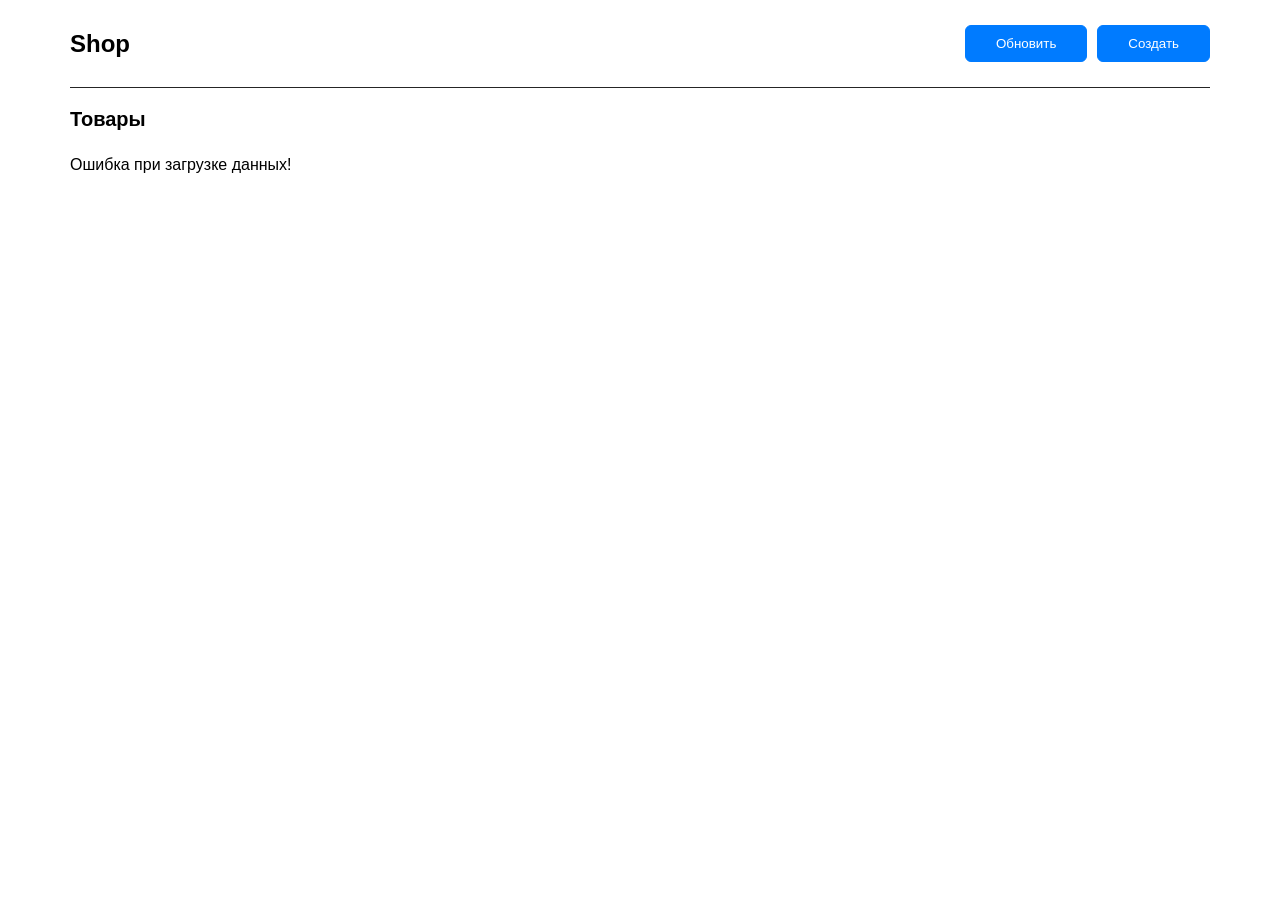
<file: dz4/index.html>
<!DOCTYPE html>
<html lang="en">
  <head>
    <meta charset="UTF-8" />
    <meta name="viewport" content="width=device-width, initial-scale=1.0" />
    <title>Document</title>
    <link rel="stylesheet" href="./style.css" />
  </head>

  <body>
    <header class="header">
      <div class="container header-container">
        <h2 class="header-shop">Shop</h2>
        <div class="header-buttons">
          <button class="header-button" id="refresh">Обновить</button>
          <button class="header-button">Создать</button>
        </div>
      </div>
    </header>
    <div class="products">
      <div class="container">
        <h3 class="products-title">Товары</h3>
        <div class="row"></div>
      </div>
    </div>

    
    <script src="./main.js"></script>
  </body>
</html>
</file>
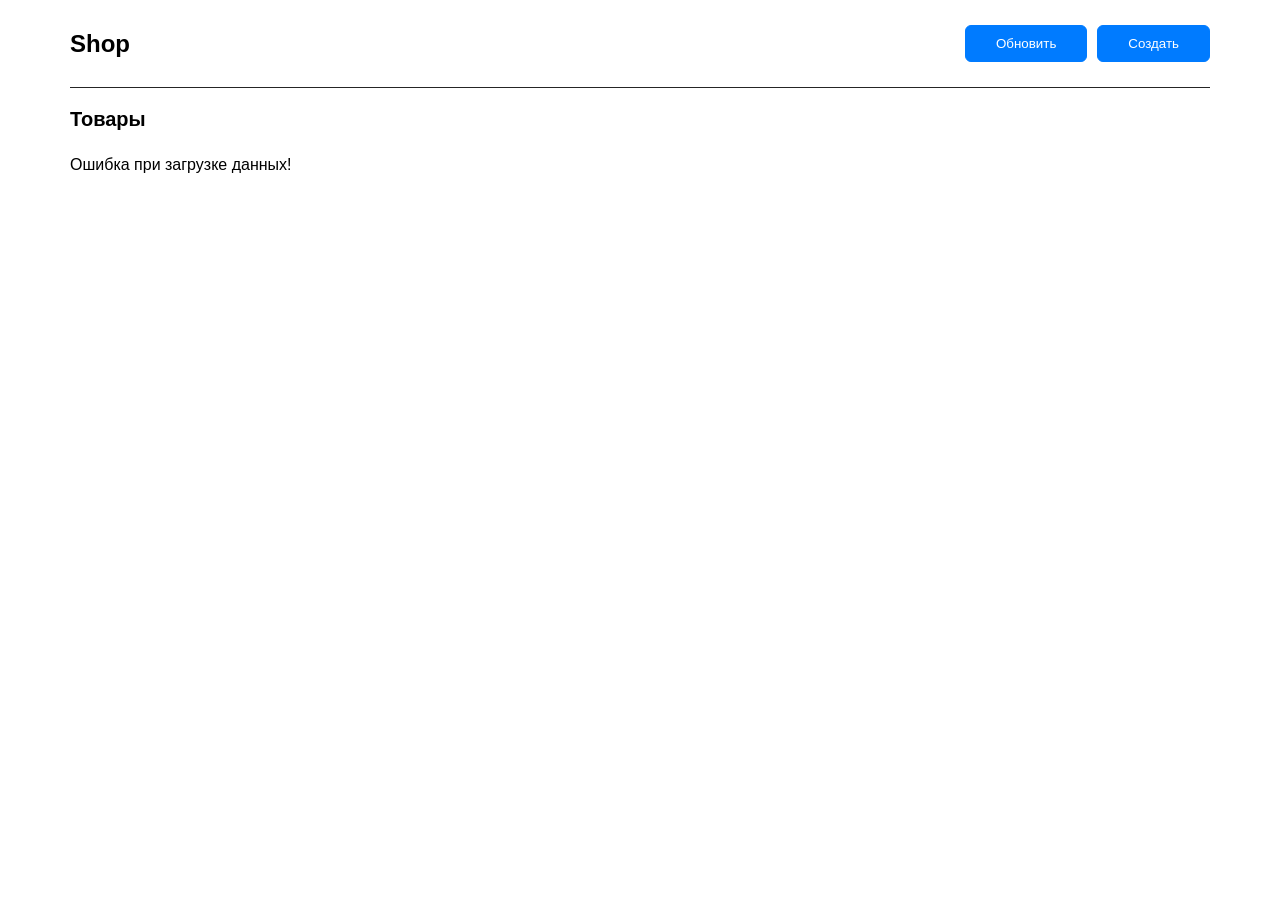
<file: dz5/index.html>
<!DOCTYPE html>
<html lang="en">
  <head>
    <meta charset="UTF-8" />
    <meta name="viewport" content="width=device-width, initial-scale=1.0" />
    <title>Document</title>
    <link rel="stylesheet" href="./style.css" />
  </head>

  <body>
    <header class="header">
      <div class="container header-container">
        <h2 class="header-shop">Shop</h2>
        <div class="header-buttons">
          <button class="header-button" id="refresh">Обновить</button>
          <button class="header-button"><a href="./create/create.html">Создать</a></button>
        </div>
      </div>
    </header>
    <div class="products">
      <div class="container">
        <h3 class="products-title">Товары</h3>
        <div class="row"></div>
      </div>
    </div>

    <script src="./main.js"></script>
  </body>
</html>
</file>
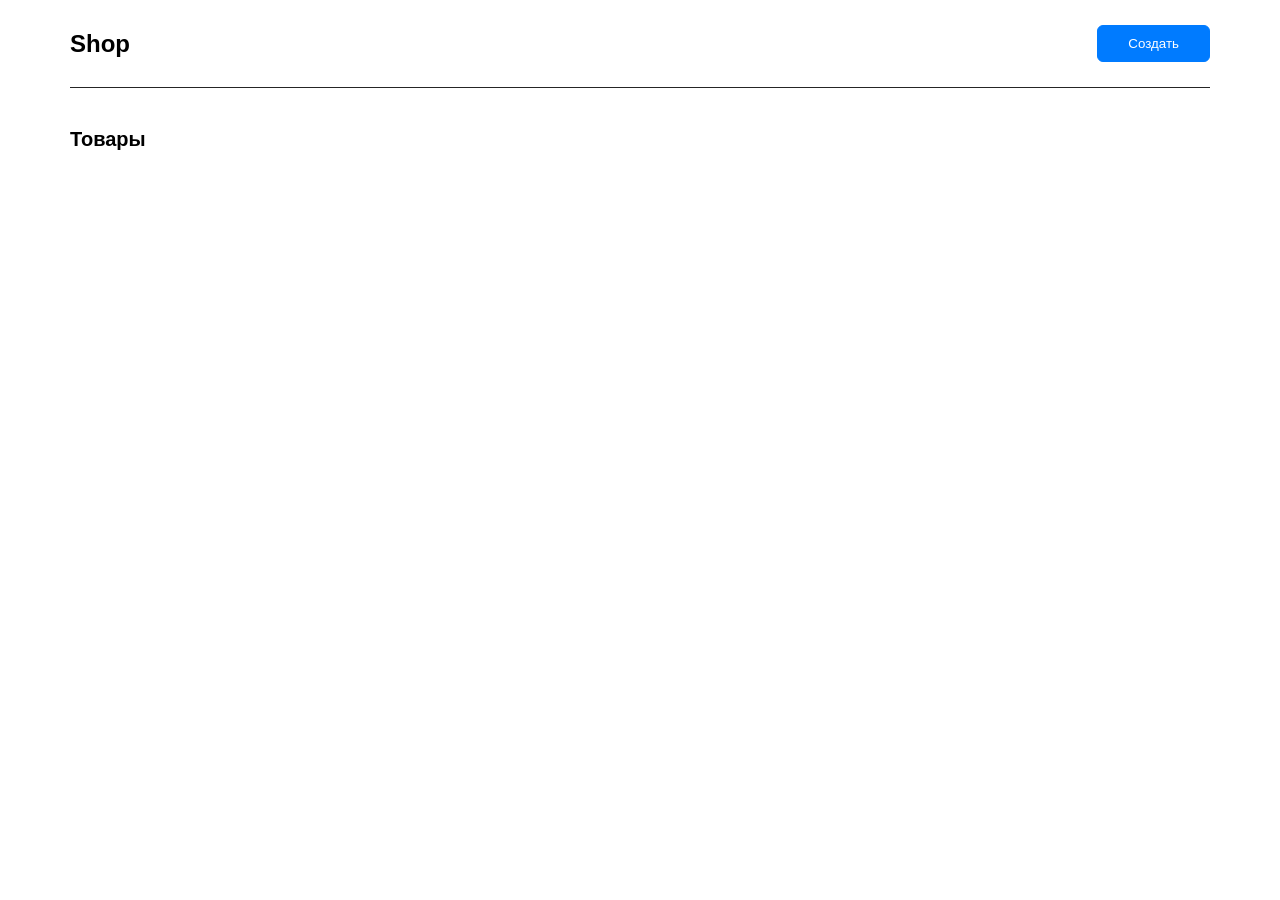
<file: dz6/index.html>
<!DOCTYPE html>
<html lang="en">

<head>
    <meta charset="UTF-8">
    <meta name="viewport" content="width=device-width, initial-scale=1.0">
    <title>Lesson 4 Practice</title>
    <link rel="stylesheet" href="style.css">
</head>

<body>
    <header class="header">
        <div class="container header-container">
            <h2 class="header-shop">Shop</h2>
            <a href="./create/create.html"><button class="header-button">Создать</button></a>
        </div>
    </header>

    <div class="products">
        <div class="container">
            <h3 class="products-title">Товары</h3>
            <div class="row"></div>
        </div>
    </div>

    <script src="./main.js"></script>
</body>

</html>
</file>
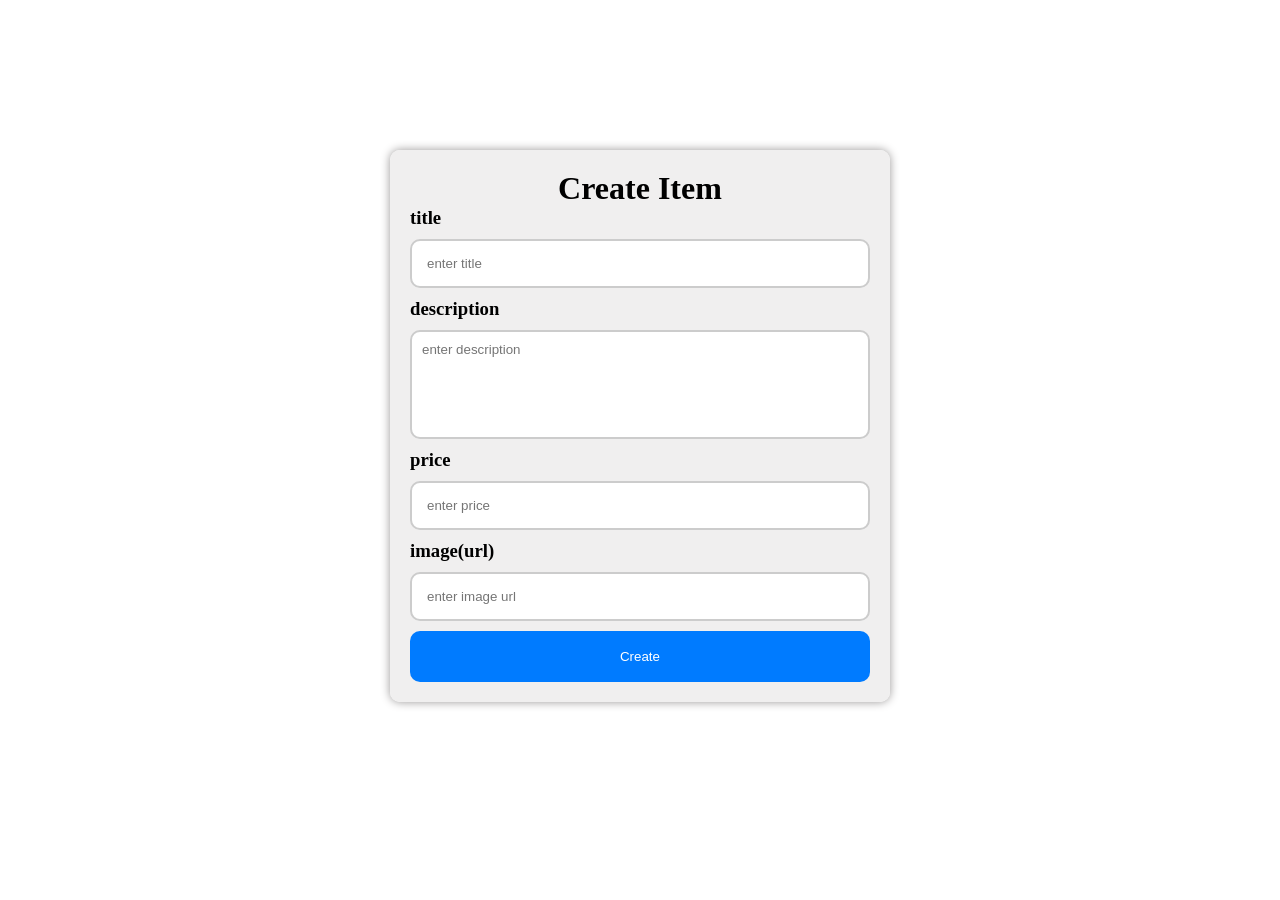
<file: dz5/create/create.html>
<!DOCTYPE html>
<html lang="en">
<head>
    <meta charset="UTF-8">
    <meta name="viewport" content="width=device-width, initial-scale=1.0">
    <title>Document</title>
    <link rel="stylesheet" href="./create.css">
</head>
<body>

    
    <div class="container">
        <h1>Create Item</h1>
        <h3>title</h3>
        <input type="text" placeholder="enter title">
        <h3>description</h3>
        <input class="description" type="text" placeholder="enter description">
        <h3>price</h3>
        <input type="text" placeholder="enter price">
        <h3>image(url)</h3>
        <input type="url" placeholder="enter image url">
        <button>Create</button>
    </div>
    
    
</body>
</html>
</file>
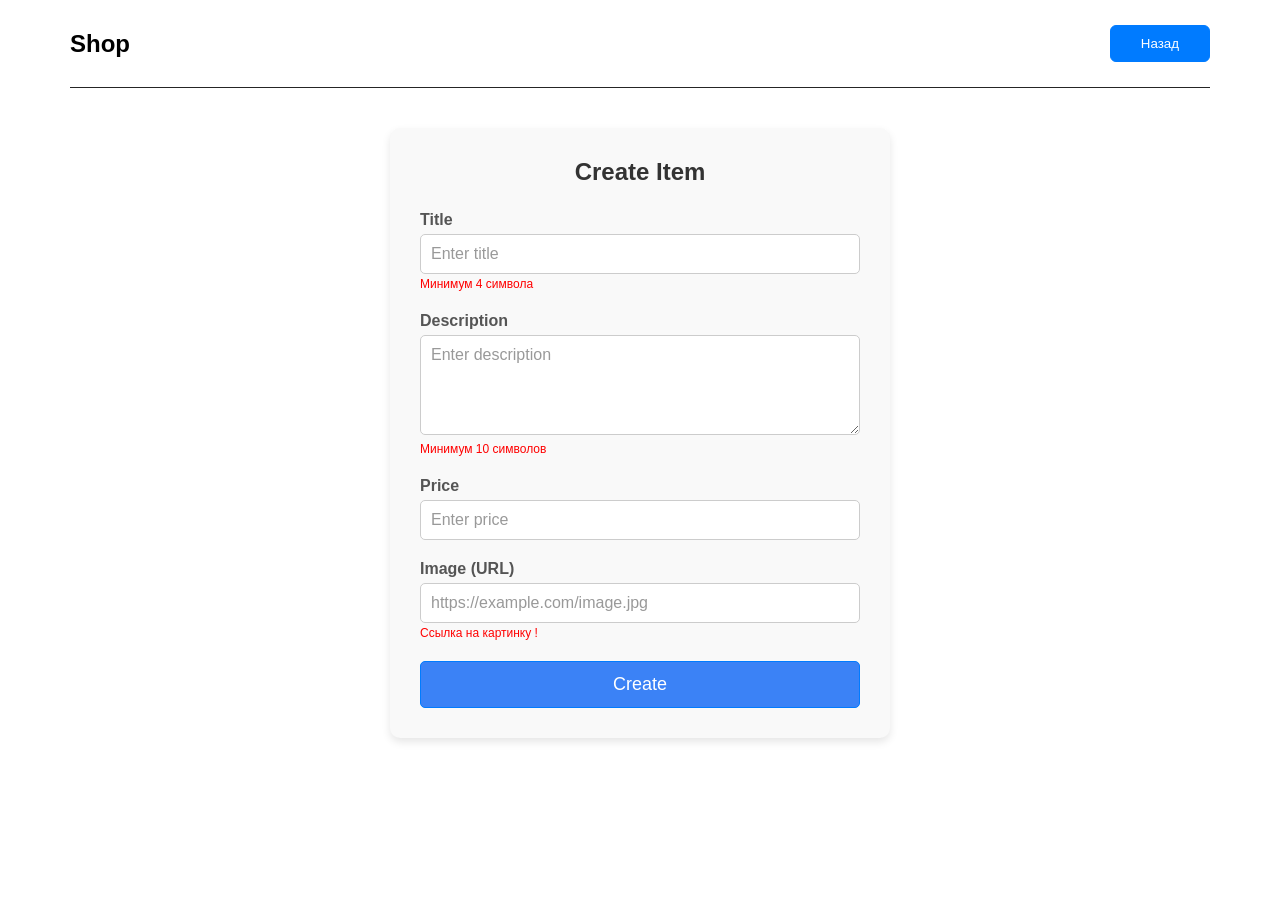
<file: dz6/create/create.html>
<!-- Валидация формы
    title ≥ 4 символов, description ≥ 10 символов;
    price — положительное число;
    image — валидный URL (простая проверка через try { new URL(image) }).
    Под каждым полем показывай текст ошибки (красным), если поле невалидно. -->
<!DOCTYPE html>
<html lang="en">

<head>
    <meta charset="UTF-8">
    <meta name="viewport" content="width=device-width, initial-scale=1.0">
    <link rel="stylesheet" href="../style.css">
    <title>Create Item</title>
</head>

<body>

    <header class="header">
        <div class="container header-container">
            <h2 class="header-shop"><a href="../index.html">Shop</a></h2>
            <button class="header-button">
                <a href="../index.html">Назад</a>
            </button>
        </div>
    </header>


    <div class="container-2">
        <h2>Create Item</h2>

        <form id="create-item-form">
            <div class="forms">
                <label for="title">Title</label>
                <input type="text" id="title" name="title" placeholder="Enter title">
                <span id="title-error" class="error"></span>
            </div>

            <div class="forms">
                <label for="description">Description</label>
                <textarea id="description" name="description" placeholder="Enter description"></textarea>
                <span id="description-error" class="error"></span>
            </div>

            <div class="forms">
                <label for="price">Price</label>
                <input type="text" id="price" name="price" placeholder="Enter price">
                <span id="price-error" class="error"></span>
            </div>

            <div class="forms">
                <label for="image">Image (URL)</label>
                <input type="url" id="image" name="image" placeholder="https://example.com/image.jpg">
                <span id="image-error" class="error"></span>
            </div>

            <button class="btn-create" type="submit">Create</button>
        </form>
    </div>

    <script src="./create.js"></script>
</body>

</html>
</file>
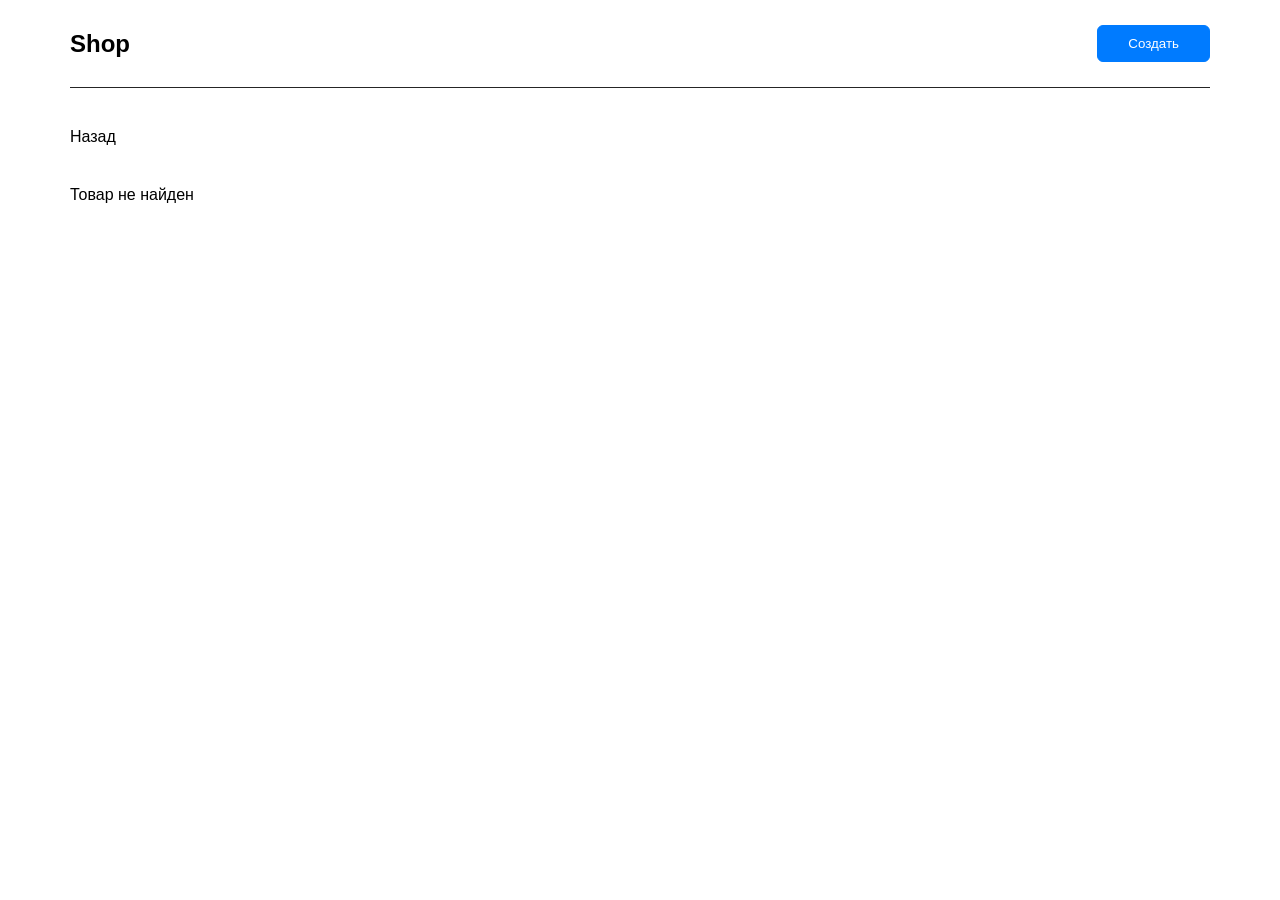
<file: dz6/detail/detail.html>
<!DOCTYPE html>
<html lang="en">
  <head>
    <meta charset="UTF-8" />
    <meta name="viewport" content="width=device-width, initial-scale=1.0" />
    <title>Document</title>
    <link rel="stylesheet" href="../style.css" />
  </head>
  <body>
    <header class="header">
      <div class="container header-container">
        <h2 class="header-shop">Shop</h2>
        <a href="./create/create.html"
          ><button class="header-button">Создать</button></a
        >
      </div>
    </header>
    <div class="container">
      <a href="../index.html">Назад</a>
    </div>
    <div id="container" class="container"></div>
    <script src="./detail.js"></script>
  </body>
</html>
</file>
<file: dz4/style.css>
* {
    margin: 0;
    padding: 0;
    box-sizing: border-box;
    font-family: sans-serif;
  }
  
  a {
    text-decoration: none;
    color: inherit;
  }
  
  .container {
    max-width: 1140px;
    width: 100%;
    margin: 0 auto;
  }
  
  .row {
    display: flex;
    flex-wrap: wrap;
    row-gap: 30px;
  }
  
  .col-4 {
    width: 33.3%;
    padding: 0 15px;
  }
  .header-container {
    display: flex;
    align-items: center;
    justify-content: space-between;
    padding: 25px 0;
    border-bottom: 1px solid #252525;
  }
  .header-button {
    background-color: #007bff;
    color: #fff;
    border: 1px solid #007bff;
    padding: 10px 30px;
    border-radius: 6px;
    cursor: pointer;
    transition: all 0.3s;
    display: block;
  }
  .header-button:hover {
    background-color: #fff;
    color: #007bff;
  }
  .products-title {
    margin: 20px 0 25px;
    font-size: 20px;
  }
  
  .products-content img {
    height: 350px;
    object-fit: contain;
  }
  
  .products-content {
    -webkit-box-shadow: 0px 5px 10px 2px rgba(34, 60, 80, 0.2);
    -moz-box-shadow: 0px 5px 10px 2px rgba(34, 60, 80, 0.2);
    box-shadow: 0px 5px 10px 2px rgba(34, 60, 80, 0.2);
    padding: 10px;
    display: flex;
    flex-direction: column;
    row-gap: 10px;
    border-radius: 10px;
  }


  .header-buttons {
    display: flex;
    gap: 10px;
  }
</file>
<file: dz5/style.css>
* {
    margin: 0;
    padding: 0;
    box-sizing: border-box;
    font-family: sans-serif;
  }
  
  a {
    text-decoration: none;
    color: inherit;
  }
  
  .container {
    max-width: 1140px;
    width: 100%;
    margin: 0 auto;
  }
  
  .row {
    display: flex;
    flex-wrap: wrap;
    row-gap: 30px;
  }
  
  .col-4 {
    width: 33.3%;
    padding: 0 15px;
  }
  .header-container {
    display: flex;
    align-items: center;
    justify-content: space-between;
    padding: 25px 0;
    border-bottom: 1px solid #252525;
  }
  .header-button {
    background-color: #007bff;
    color: #fff;
    border: 1px solid #007bff;
    padding: 10px 30px;
    border-radius: 6px;
    cursor: pointer;
    transition: all 0.3s;
    display: block;
  }
  .header-button:hover {
    background-color: #fff;
    color: #007bff;
  }
  .products-title {
    margin: 20px 0 25px;
    font-size: 20px;
  }
  
  .products-content img {
    height: 350px;
    object-fit: contain;
  }
  
  .products-content {
    -webkit-box-shadow: 0px 5px 10px 2px rgba(34, 60, 80, 0.2);
    -moz-box-shadow: 0px 5px 10px 2px rgba(34, 60, 80, 0.2);
    box-shadow: 0px 5px 10px 2px rgba(34, 60, 80, 0.2);
    padding: 10px;
    display: flex;
    flex-direction: column;
    row-gap: 10px;
    border-radius: 10px;
  }


  .header-buttons {
    display: flex;
    gap: 10px;
  }
</file>
<file: dz6/style.css>
* {
    margin: 0;
    padding: 0;
    box-sizing: border-box;
    font-family: sans-serif;
}

a {
    text-decoration: none;
    color: inherit;
}
.container {
    max-width: 1140px;
    width: 100%;
    margin: 0 auto;
    margin-bottom: 40px;
}

.row {
    display: flex;
    flex-wrap: wrap;
    row-gap: 30px;
}

.col-4 {
    width: 33.3%;
    padding: 0 15px;
}

.header-container {
    display: flex;
    align-items: center;
    justify-content: space-between;
    padding: 25px 0;
    border-bottom: 1px solid #252525;
}

.header-button {
    background-color: #007bff;
    color: #fff;
    border: 1px solid #007bff;
    padding: 10px 30px;
    border-radius: 6px;
    cursor: pointer;
    transition: all 0.3s;
    display: block;
}

.header-button:hover {
    background-color: #fff;
    color: #007bff;
}

.products-title {
    margin: 20px 0 25px;
    font-size: 20px;
}

.products-content img {
    height: 350px;
    object-fit: contain;
}

.products-content {
    -webkit-box-shadow: 0px 5px 10px 2px rgba(34, 60, 80, 0.2);
    -moz-box-shadow: 0px 5px 10px 2px rgba(34, 60, 80, 0.2);
    box-shadow: 0px 5px 10px 2px rgba(34, 60, 80, 0.2);
    padding: 10px;
    display: flex;
    flex-direction: column;
    row-gap: 10px;
    border-radius: 10px;
}   

/*--------------------------------------------- Styles of the create.html------------------------------------- */


.container-2 {
    background-color: #f9f9f9; 
    border-radius: 10px; 
    padding: 30px; 
    width: 500px; 
    box-shadow: 0 4px 8px rgba(0, 0, 0, 0.1); 
    margin: 0 auto;
}

.container-2 h2 {
    text-align: center;
    margin-bottom: 25px;
    color: #333; 
}

.forms {
    margin-bottom: 20px; 
}

.forms label {
    display: block; 
    font-weight: bold;
    margin-bottom: 5px;
    color: #555; 
}

.forms input,
.forms textarea {
    width: 100%; 
    padding: 10px;
    border: 1px solid #ccc; 
    border-radius: 5px; 
    box-sizing: border-box;
    font-size: 16px; 
    color: #333; 
    outline: none; 
}

.forms textarea {
    resize: vertical; 
    min-height: 100px; 
}

.forms input::placeholder,
.forms textarea::placeholder {
    color: #999;
}

.btn-create {
    background-color: #3b82f6; 
    color: #fff;
    padding: 12px 20px;
    border: 1px solid #007bff;
    border-radius: 5px;
    cursor: pointer;
    font-size: 18px;
    width: 100%;
    transition: all 0.3s;
}

.btn-create:hover {
    background-color: #fff;
    color: #007bff;
    cursor: pointer;
}
.error {
    color: red;
    font-size: 12px;
}
</file>
<file: dz5/create/create.css>
*{
    margin: 0;
    padding: 0;
    box-sizing: border-box;
}

.container{
    background-color: #f0efeffb;
    width: 100%;
    max-width: 500px;
    margin: 150px auto;
    padding: 20px;
    border-radius: 10px;
    box-shadow: #9a9797 0px 0px 10px;
}

h1{
    text-align: center;
}

h3{
    margin-bottom: 10px;
}

input{
    width: 100%;
    padding: 15px;
    margin-bottom: 10px;
    border-radius: 10px;
    border: 2px solid #ccc;
}   
.description{
    padding: 10px 10px 80px 10px ;
}
button{
    width: 100%;
    padding: 15px;
    background-color: #007bff;
    color: white;
    border: none;
    cursor: pointer;
    border-radius: 10px;
    padding: 18px;
}
    

button:hover{
    background-color: #0056b3;
}
</file>
